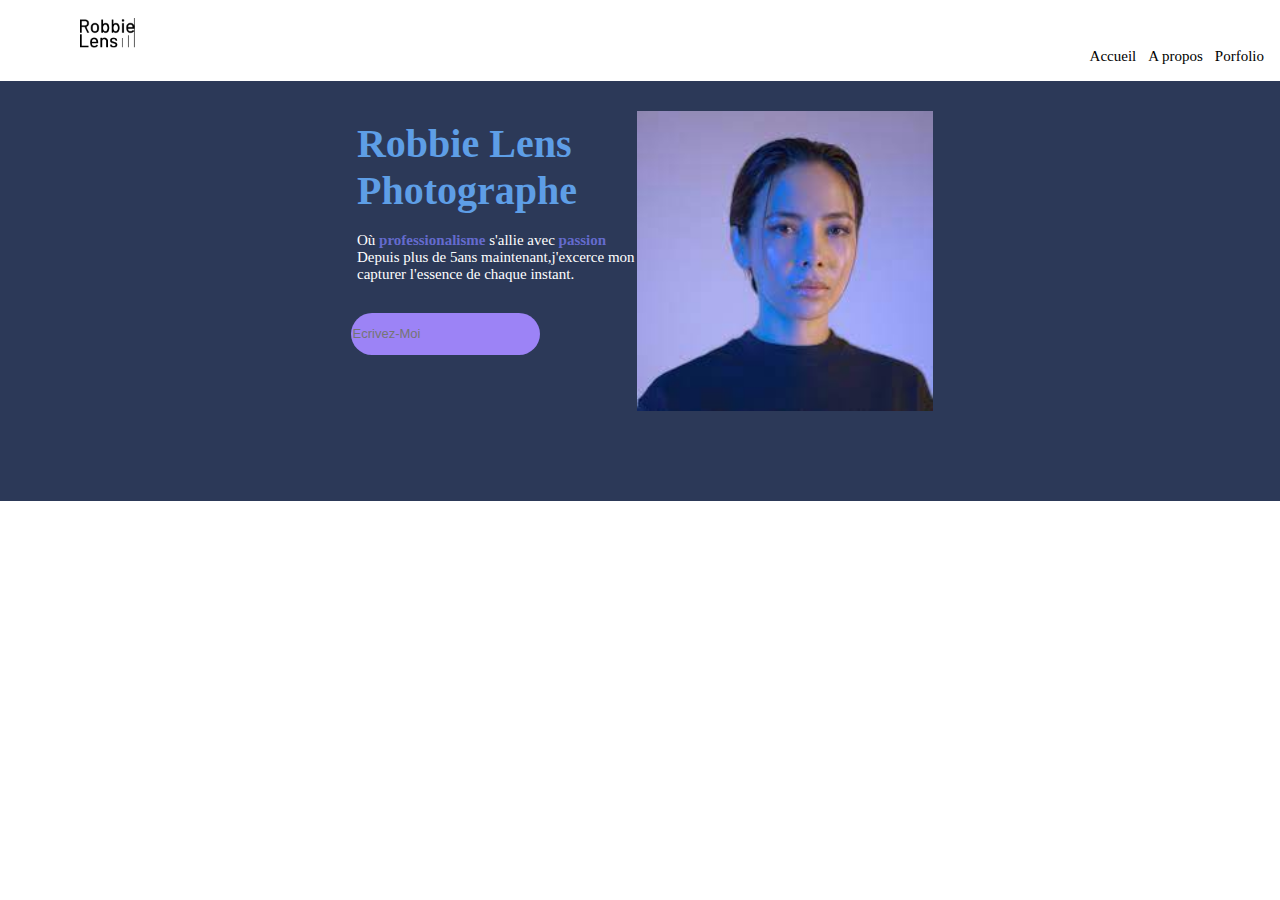
<file: index.html>
<!DOCTYPE html>
<html>
<head>
	<title>Un site web</title>
	<meta charset="utf-8">
	<meta name="viewport"content="width=device-width,initial-scale=1.0">
	<link rel="stylesheet" type="text/css" href="Tâche02.css">
</head>
<body>
<header>
</header>
<nav>
	<div class="div4">
		 <img class="img2" src="logo.png"> 
	</div>
	<div class="table">
	<ul>
		<li class="menu-tâc"><a href="Tâche02.html">Accueil</a></li>
		<li class="menu-pag"><a href="Page à propos.html">A propos</a></li>
		<li class="menu-pae"><a href="Pae porfolio.html">Porfolio</a></li>
</ul>
</div>
</nav>
	<section class="section1" >
  		<div class="sec">
		<div class="rightexp">
			<div class="class1">
				<h1>Robbie Lens <br> Photographe</h1>
			<br>
				<p>Où <b>professionalisme</b> s'allie avec <b>passion</b> 
				<br> Depuis plus de 5ans maintenant,j'excerce mon métier avec la passion qui m'anime:
				 <br> capturer l'essence de chaque instant.</p>	
			<form action="post">
				<input class="input1" type="text" name="text" id="text"placeholder="Ecrivez-Moi">
			</form>
			</div>
			<!-- </div>
			<div class="rightexp1" > -->
			<img class="img6" src="image1.jpg" alt="Mon site">
	 </div>
		
	</section>
	<!-- <br><br><br>
<section class="section2">	
	<h2>Mon dernier projet</h2>
		<br><br><br>
		<div class="div1">
			<img src="image2.jpg" alt="image2">
		</div>
		<div class="div1">
			<img src="image3.jpg" alt="image3">
	</div>
	<div class="div1">
		<img src="image4.jpg" alt="image4">
</div>
<br>
<div class="div2">
	<img  src="image5.jpg"alt="image5">
</div>
	<div class="div2">	
		<img src="image6.jpg" alt="image6">
</div>
	<div class="div2">
		<img src="image7.jpg" alt="image7">
</div>
</section>
<section class="section3">
		<br><br><br>
<form class="form1">
		<h2 class="h2">Parlons de votre projet</h2>
	<br><br>
	<label class="label">nom  </label>	
			<input class="input3" type="text" name="nom" id="nom">
				<input  class="input4" type="mail" name="email" id="mail">
	<label class="label1">email</label> 
				<br><br><br>
		<label>message</label>
  			<textarea></textarea>
<br><br><br>
		<input  class="input2" type="submit" name="Envoyer">
	</form>
	</section>
		<br><br><br><br>		<br><br><br><br>
<footer>
	<div class="sec">
	<div class="rightexp">
		<img  class="img2" src="logo.png">
</div>
</div>
	<div class="table1">
 	<div class="leftexp1">
		<img class="img3" src="twitter.png">
</div>
	<div class="rightexp1">
		<img class="img4" src="instagram.png">
</div>
</footer>
</nav> -->
</body>
</html>
</file>
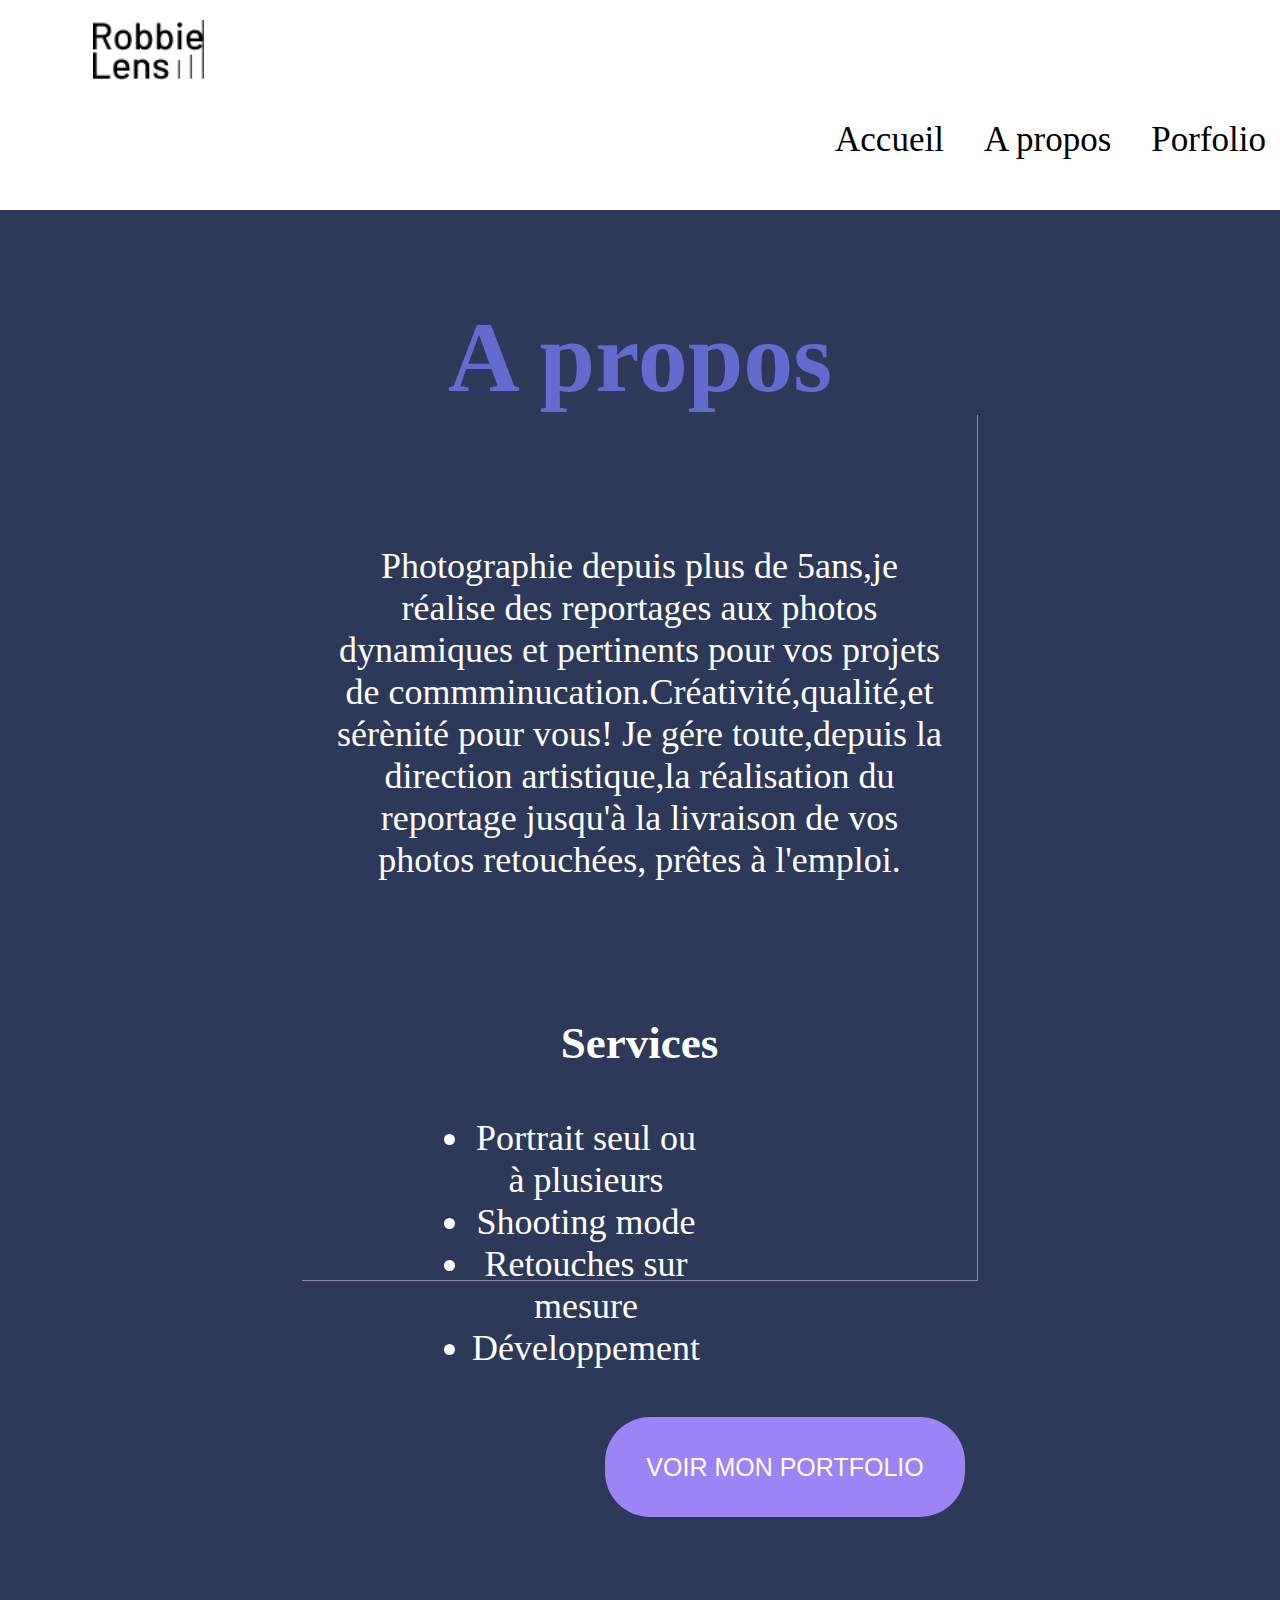
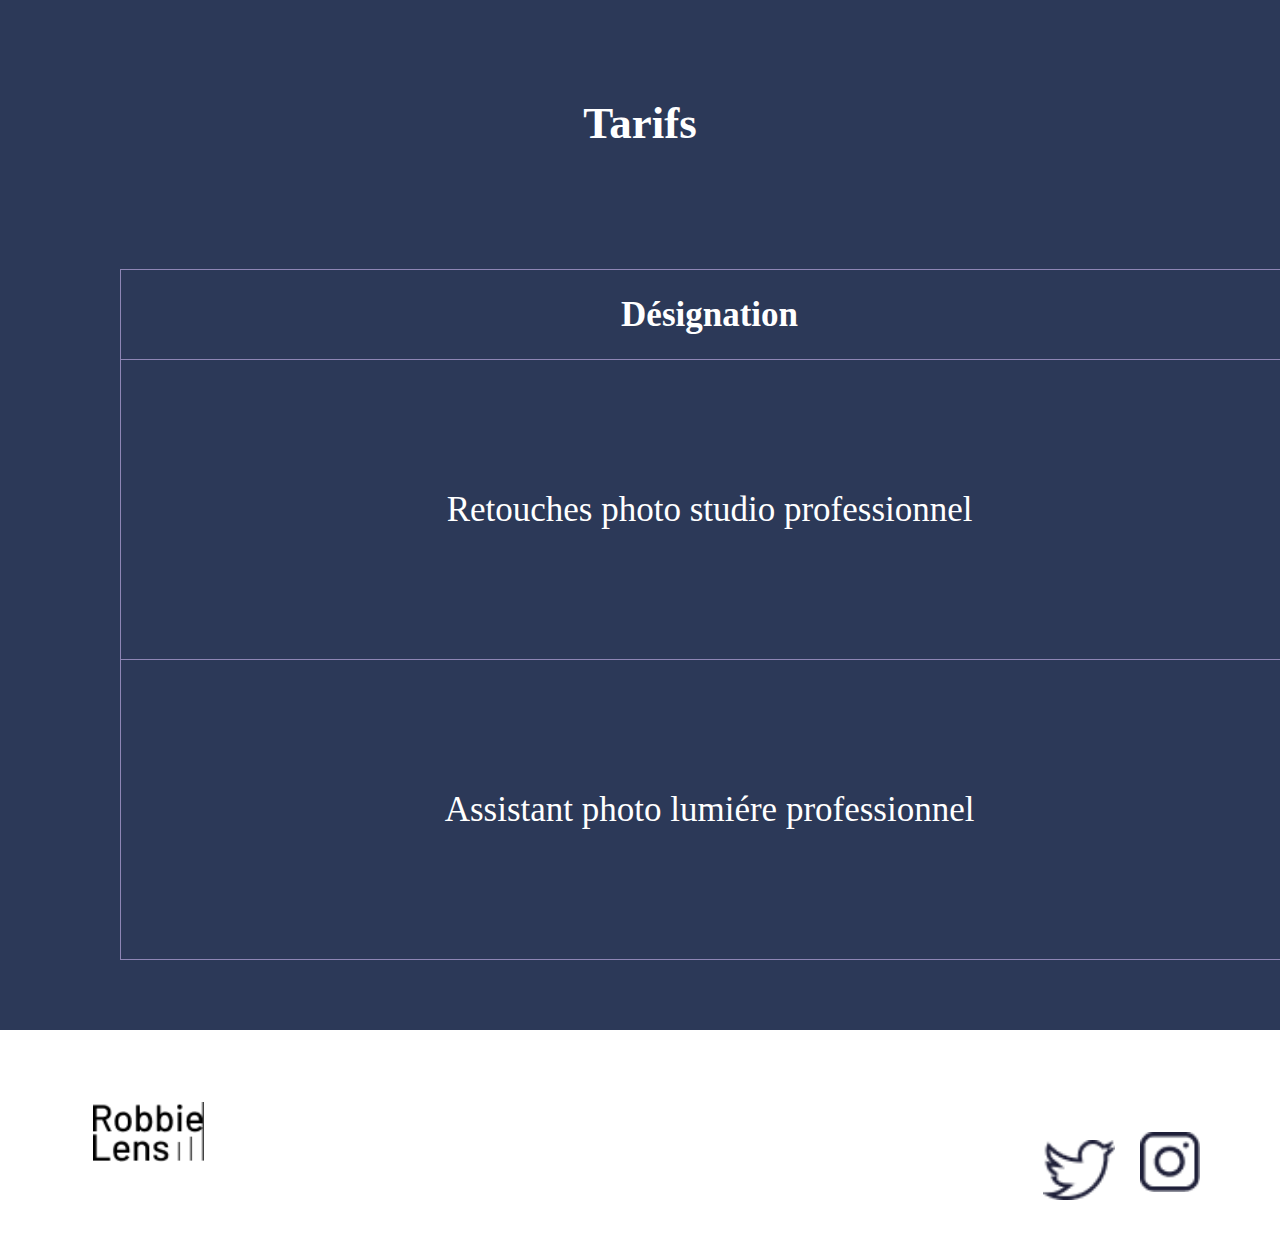
<file: Page à propos.html>
<DOCTYPE html>
<html>
<head>
	<title>Un site web</title>
	<meta charset="utf-8">
	<meta name="viewport"content="width=device-width,initial-scale=1.0">
	<link rel="stylesheet" type="text/css" href="Propos.css">
</head>
<body>
<header>
</header>
<nav>
	<div>
		<img class="img1" src="logo.png"> 
		</div>
	<div  class="table">
		<ul>
			<li class="menu-tâc"><a href="Tâche02.html">Accueil</a></li>
			<li class="menu-pag"><a href="Page à propos.html">A propos</a></li>
			<li class="menu-pae"><a href="Pae porfolio.html">Porfolio</a></li>
		</ul> 
</div>
</nav>
<section>
	<h1>A propos</h1>
	  <div class="div1">
		 <p>Photographie depuis plus de 5ans,je réalise des reportages aux photos dynamiques et pertinents pour vos projets de commminucation.Créativité,qualité,et sérènité pour vous! Je gére toute,depuis la direction artistique,la réalisation du reportage jusqu'à la livraison de vos photos retouchées, prêtes à l'emploi.</p>
				<br><br>
	<h3>Services</h3><br>
	<div class="div6">
	<ul>
		<li class="li1">Portrait seul ou à plusieurs</li>
		<li class="li1">Shooting mode</li>
		<li class="li1">Retouches sur mesure</li>
		<li class="li1">Développement</li>
	</ul>
</div>
</div>
<br><br>
   <input type="submit" value="VOIR MON PORTFOLIO">
<br><br><br> <br><br><br><br><br><br><br><br>
	<h2>Tarifs</h2>
<br><br><br><br><br><br><br>
<br><br><br>
	<table>
		<tr class="tr1">
			<th>Désignation</th>
			<th>Quantité</th>
			<th>Prix</th>
		</tr>
		<tr>
			<td>Retouches photo studio professionnel</td>
			<td>x 800 photos</td>
			<td>3200£/800 photos</td>
		</tr>
	<tr>
		<td>Assistant photo lumiére professionnel</td>
		<td>x 2 sets studio</td>
		<td>1500£/journée</td>
</tr>
</table>
		</section>
<br><br><br><br>
<footer>
	<div class="sec">
	<div class="rightexp">
			<img  class="img2" src="logo.png">
</div>
</div>
	<div class="table1">
 	<div class="leftexp1">
			<img class="img3" src="twitter.png">
	</div>
		<div class="rightexp1">
			<img class="img4" src="instagram.png">
</div>
</footer>
</body>
</html>
</file>
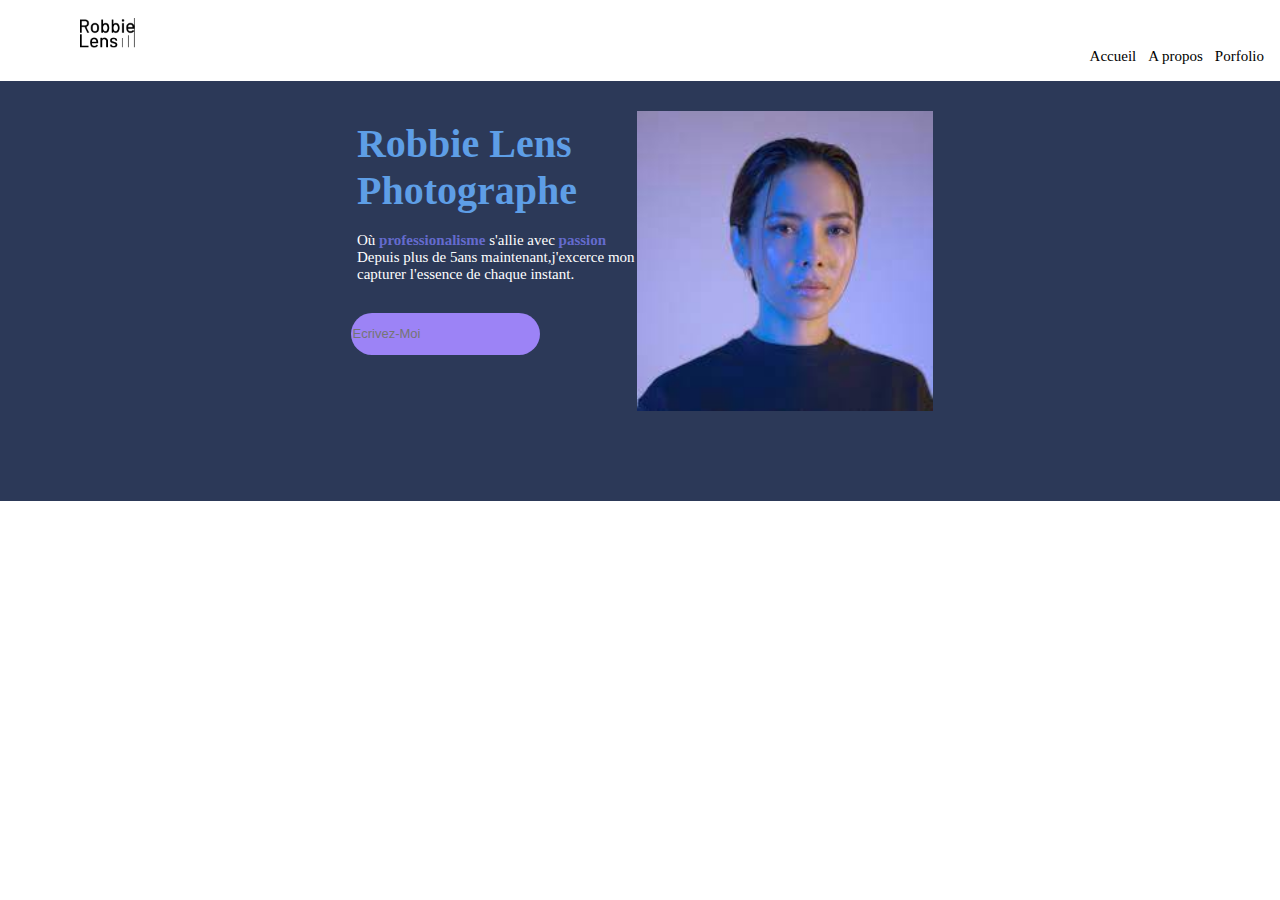
<file: Tâche02.html>
<!DOCTYPE html>
<html>
<head>
	<title>Un site web</title>
	<meta charset="utf-8">
	<meta name="viewport"content="width=device-width,initial-scale=1.0">
	<link rel="stylesheet" type="text/css" href="style.css">
</head>
<body>
<header>
</header>
<nav>
	<div class="div4">
		 <img class="img2" src="logo.png"> 
	</div>
	<div class="table">
	<ul>
		<li class="menu-tâc"><a href="Tâche02.html">Accueil</a></li>
		<li class="menu-pag"><a href="Page à propos.html">A propos</a></li>
		<li class="menu-pae"><a href="Pae porfolio.html">Porfolio</a></li>
</ul>
</div>
</nav>
	<section class="section1" >
  		<div class="sec">
		<div class="rightexp">
			<div class="class1">
				<h1>Robbie Lens <br> Photographe</h1>
			<br>
				<p>Où <b>professionalisme</b> s'allie avec <b>passion</b> 
				<br> Depuis plus de 5ans maintenant,j'excerce mon métier avec la passion qui m'anime:
				 <br> capturer l'essence de chaque instant.</p>	
			<form action="post">
				<input class="input1" type="text" name="text" id="text"placeholder="Ecrivez-Moi">
			</form>
			</div>
			<!-- </div>
			<div class="rightexp1" > -->
			<img class="img6" src="image1.jpg" alt="Mon site">
	 </div>
		
	</section>
	<!-- <br><br><br>
<section class="section2">	
	<h2>Mon dernier projet</h2>
		<br><br><br>
		<div class="div1">
			<img src="image2.jpg" alt="image2">
		</div>
		<div class="div1">
			<img src="image3.jpg" alt="image3">
	</div>
	<div class="div1">
		<img src="image4.jpg" alt="image4">
</div>
<br>
<div class="div2">
	<img  src="image5.jpg"alt="image5">
</div>
	<div class="div2">	
		<img src="image6.jpg" alt="image6">
</div>
	<div class="div2">
		<img src="image7.jpg" alt="image7">
</div>
</section>
<section class="section3">
		<br><br><br>
<form class="form1">
		<h2 class="h2">Parlons de votre projet</h2>
	<br><br>
	<label class="label">nom  </label>	
			<input class="input3" type="text" name="nom" id="nom">
				<input  class="input4" type="mail" name="email" id="mail">
	<label class="label1">email</label> 
				<br><br><br>
		<label>message</label>
  			<textarea></textarea>
<br><br><br>
		<input  class="input2" type="submit" name="Envoyer">
	</form>
	</section>
		<br><br><br><br>		<br><br><br><br>
<footer>
	<div class="sec">
	<div class="rightexp">
		<img  class="img2" src="logo.png">
</div>
</div>
	<div class="table1">
 	<div class="leftexp1">
		<img class="img3" src="twitter.png">
</div>
	<div class="rightexp1">
		<img class="img4" src="instagram.png">
</div>
</footer>
</nav> -->
</body>
</html>
</file>
<file: Tâche02.css>
*{
	margin: 0 auto;
	}
.section1{
	background-color:#2c3958;
	/* display:flex;
	justify-content: center;
	align-items: center; */
	height: 360px;
	padding: 30px;
}
nav ul{
	margin: 0px;
	padding: 10px;
}
nav li{
	list-style: none;
	float:left;
}
nav a{
	display:inline-block;
	text-decoration:none;
	padding:6px;
	color: black;
	font-size: 15px;
}
nav a:hover
{
	text-decoration: underline;
}
 .table{
	display:table;
	margin: 0 auto;
	display: flex;
	justify-content: flex-end;
}
/* .table1{
	display:table;
	margin: 0 auto;
	margin-right:8px; 
} */ 
 .sec{
	/* margin:1px -10px; */
 }
h1{
	font-size:40px;
	color:#5e9ee6;

} 
.rightexp1{
	
	
}
.rightexp{
	display: flex;
	justify-content: center;
	align-items: center;
	
}
.class1{
	position: relative;
	left: 220px;
}
	.leftexp{
	width: 100px;
	float: left;
	height: 20px;
	margin: 36px;
}
.leftexp1{
	width: 20px;
	float: left;
	padding: 10px;
}
.leftexp img{
	width: 100%;
	max-width: 400px;
}
p{
	font-size:15px;
	color: white;

}
.h2{
	text-align:center;
	color:#5e9ee6;
}
img{
	text-align:center;
	height:250px;
}
.img3,.img4{
	height: 20px;
	margin-left: 3px;
}
.img2{
	height:30px;
	margin: 18px;
	margin-left: 80px;
	margin-bottom: -20px;
}
.div1,.div2{
	display: flex;
	height: 2px;
	display:inline-block;
	text-decoration:none;
	padding:2px 3px;
	font-size: 15px;
	margin-right: 2px;
	color: white;
	margin: 0 auto;
}
input{
	height: 20px;
	width: 200px;
	margin-top: 10px;
	}
.input1{
	/* margin: 200px; */
	border-radius:30px;
	border:1px none ;
	height:40px;
	width:185px;
	font-size: 13px;
	background-color:#9C83F6;
	color: white;
	position: relative;
	right:160px;
}
.input2{
	border-radius:40px;
	border:1px none ;
	min-height: 16%;
	min-width:1%;
	text-align:center;
	background-color:#9C83F6;
	color: white;
	margin-left:799px; 
	margin-top: -30px;
	font-size: 20px;
}
.form1{
	height: 350px;
	display: inline-flex;
	width: 100%;
	padding: 80px;
	flex-direction: column;
	margin-bottom: 330px;
	margin: auto;
	margin-top: -130px;
}
.input3{
	flex-direction: column;
	margin-bottom: 30px;
	margin: auto;
	margin-left:578px;
	min-width: 16%;
	min-height: 30px;
}
.input4{
	flex-direction: column;
	margin-bottom: 60px;
	margin: auto;
	margin-right:720px;
	margin-top: -35px;
	min-width: 16%;
	min-height: 30px;
}
.section3{
	height:310px;
	margin: 60px;
	padding: 30px;
	margin-right: -70px;
	margin-left:-50px;
}
b{
	color: #646bce;
}
.section2{
	text-align: center;	
}
.img1{
	height: 20px;
	margin-top: -8px;
	margin: 8px;
}
.img6{
	height: 300px;
	min-width: 20%;
	position: relative;
	right: 210px;
	
}
.h2{
	color:#5e9ee6;
	font-size: 25px;
	margin-left: 800px;
}
textarea{
	min-width: 35%;
	min-height: 40%;
	margin-right: 700px;
}
form{
	background-color:#2c3958;;
	text-align: center;
	height: 100px;
	font-size: 15px;
	padding-top: 20px;
}
label{
	padding:10px;
	color: white;
	margin-left:790px;
	margin-bottom: 10px;
	margin-top: -30px;
	margin-left: 567px;
}
.label1{
margin-top: -60px;
margin-left: 918px;
} 
	@media screen and (max-width:600px) {
		.nav ul{
			display: flex;
			flex-direction: column;
		}
		.rightexp{
			display: flex;
			flex-direction: column;
		}
	}
</file>
<file: Propos.css>
*{
	margin: 0;
}
section{
	padding: 60px;
	background-color:#2c3958;
	color: white;
	text-align: center;
	height: 2300px;
}
.div1{
	margin: auto;
	color: white;
	border-right: 1px solid #8e86b5;
	border-bottom: 1px solid #8e86b5;
	padding:30px;
	width: 53%;
	height:35%;
}
table,tr,td{
	border-collapse: collapse;
	border-radius: 1px;
	border: 1px #8e86b5 solid;
	color: #FFF;
	width: 3500px;
	height: 300px;
	margin-left: 60px;
	text-align: center;
	font-size: 35px;
	margin-top: -60px;
}
.tr1,th{
	border-collapse: collapse;
	border-radius: 1px;
	border: 1px #8e86b5 solid;
	color: #FFF;
	width: 6000px;
	height: 90px;
}
.table{
	display:table;
	margin: 0 auto;
	margin-right: -6px;
	}
	nav li{
	list-style: none;
	float:left;
}
nav ul{
	margin: 0px;
	padding: 0px;
}
nav a{
	display:inline-block;
	text-decoration:none;
	padding:20px ;
	color: black;
	font-size: 35px;
	margin-bottom: 30px;
}
nav a:hover{
	text-decoration: underline;
}
h3,p,ul{
	color: #FFF;
	text-align: center;
}
h3{
	font-size: 45px;
	margin-top: 100px;
}
p{
	font-size: 36px;
	margin-top: 100px;
	}
h2{
	font-size: 45px;
}
h1{
	color: #646bce;
	font-size: 100px;
	margin-top: 30px;
}
.table1{
	display:table;
	margin: 0 auto;
	margin-right:10px; 
}
input{
	border-radius:45px;
	border:1px none;
	height:100px;
	width: 360px;
	margin-left: 290px;
	background-color:#9C83F6; 
	color:white;
	font-size:25px;
	margin-top: 100px;
}
.div6{
	font-size: 36px;
	margin-left: 100px;
	margin-right:1000px;
	margin-top: 30px;
	display: flex;	
	display: table;
	}
.leftexp1{
	width:: 10px;
	float: left;
	padding: 20px;
	margin: 18px;
}
.rightexp1{
	width: 30px;
	float: left;
	padding: 10px;	
}
.rightexp{
	width: 30%;
	float: left;
	margin-left:93px;
}
.img1,.img2.img3,.img4{
	margin: 20px;
	height: 60px;
	margin-left:93px;
}
.img3{
	margin-bottom: 10px;
	height: 60px;
	margin-left:-139px;
}
.img4{
	margin: 20px;
	height: 60px;
	margin-left:-90px;
}
img{
	height: 60px;
}
</file>
<file: style.css>
*{
	margin: 0 auto;
	}
.section1{
	background-color:#2c3958;
	/* display:flex;
	justify-content: center;
	align-items: center; */
	height: 360px;
	padding: 30px;
}
nav ul{
	margin: 0px;
	padding: 10px;
}
nav li{
	list-style: none;
	float:left;
}
nav a{
	display:inline-block;
	text-decoration:none;
	padding:6px;
	color: black;
	font-size: 15px;
}
nav a:hover
{
	text-decoration: underline;
}
 .table{
	display:table;
	margin: 0 auto;
	display: flex;
	justify-content: flex-end;
}
/* .table1{
	display:table;
	margin: 0 auto;
	margin-right:8px; 
} */ 
 .sec{
	/* margin:1px -10px; */
 }
h1{
	font-size:40px;
	color:#5e9ee6;

} 
.rightexp1{
	
	
}
.rightexp{
	display: flex;
	justify-content: center;
	align-items: center;
	
}
.class1{
	position: relative;
	left: 220px;
}
	.leftexp{
	width: 100px;
	float: left;
	height: 20px;
	margin: 36px;
}
.leftexp1{
	width: 20px;
	float: left;
	padding: 10px;
}
.leftexp img{
	width: 100%;
	max-width: 400px;
}
p{
	font-size:15px;
	color: white;

}
.h2{
	text-align:center;
	color:#5e9ee6;
}
img{
	text-align:center;
	height:250px;
}
.img3,.img4{
	height: 20px;
	margin-left: 3px;
}
.img2{
	height:30px;
	margin: 18px;
	margin-left: 80px;
	margin-bottom: -20px;
}
.div1,.div2{
	display: flex;
	height: 2px;
	display:inline-block;
	text-decoration:none;
	padding:2px 3px;
	font-size: 15px;
	margin-right: 2px;
	color: white;
	margin: 0 auto;
}
input{
	height: 20px;
	width: 200px;
	margin-top: 10px;
	}
.input1{
	/* margin: 200px; */
	border-radius:30px;
	border:1px none ;
	height:40px;
	width:185px;
	font-size: 13px;
	background-color:#9C83F6;
	color: white;
	position: relative;
	right:160px;
}
.input2{
	border-radius:40px;
	border:1px none ;
	min-height: 16%;
	min-width:1%;
	text-align:center;
	background-color:#9C83F6;
	color: white;
	margin-left:799px; 
	margin-top: -30px;
	font-size: 20px;
}
.form1{
	height: 350px;
	display: inline-flex;
	width: 100%;
	padding: 80px;
	flex-direction: column;
	margin-bottom: 330px;
	margin: auto;
	margin-top: -130px;
}
.input3{
	flex-direction: column;
	margin-bottom: 30px;
	margin: auto;
	margin-left:578px;
	min-width: 16%;
	min-height: 30px;
}
.input4{
	flex-direction: column;
	margin-bottom: 60px;
	margin: auto;
	margin-right:720px;
	margin-top: -35px;
	min-width: 16%;
	min-height: 30px;
}
.section3{
	height:310px;
	margin: 60px;
	padding: 30px;
	margin-right: -70px;
	margin-left:-50px;
}
b{
	color: #646bce;
}
.section2{
	text-align: center;	
}
.img1{
	height: 20px;
	margin-top: -8px;
	margin: 8px;
}
.img6{
	height: 300px;
	min-width: 20%;
	position: relative;
	right: 210px;
	
}
.h2{
	color:#5e9ee6;
	font-size: 25px;
	margin-left: 800px;
}
textarea{
	min-width: 35%;
	min-height: 40%;
	margin-right: 700px;
}
form{
	background-color:#2c3958;;
	text-align: center;
	height: 100px;
	font-size: 15px;
	padding-top: 20px;
}
label{
	padding:10px;
	color: white;
	margin-left:790px;
	margin-bottom: 10px;
	margin-top: -30px;
	margin-left: 567px;
}
.label1{
margin-top: -60px;
margin-left: 918px;
} 
	@media screen and (max-width:600px) {
		.nav ul{
			display: flex;
			flex-direction: column;
		}
		.rightexp{
			display: flex;
			flex-direction: column;
		}
	}
</file>
